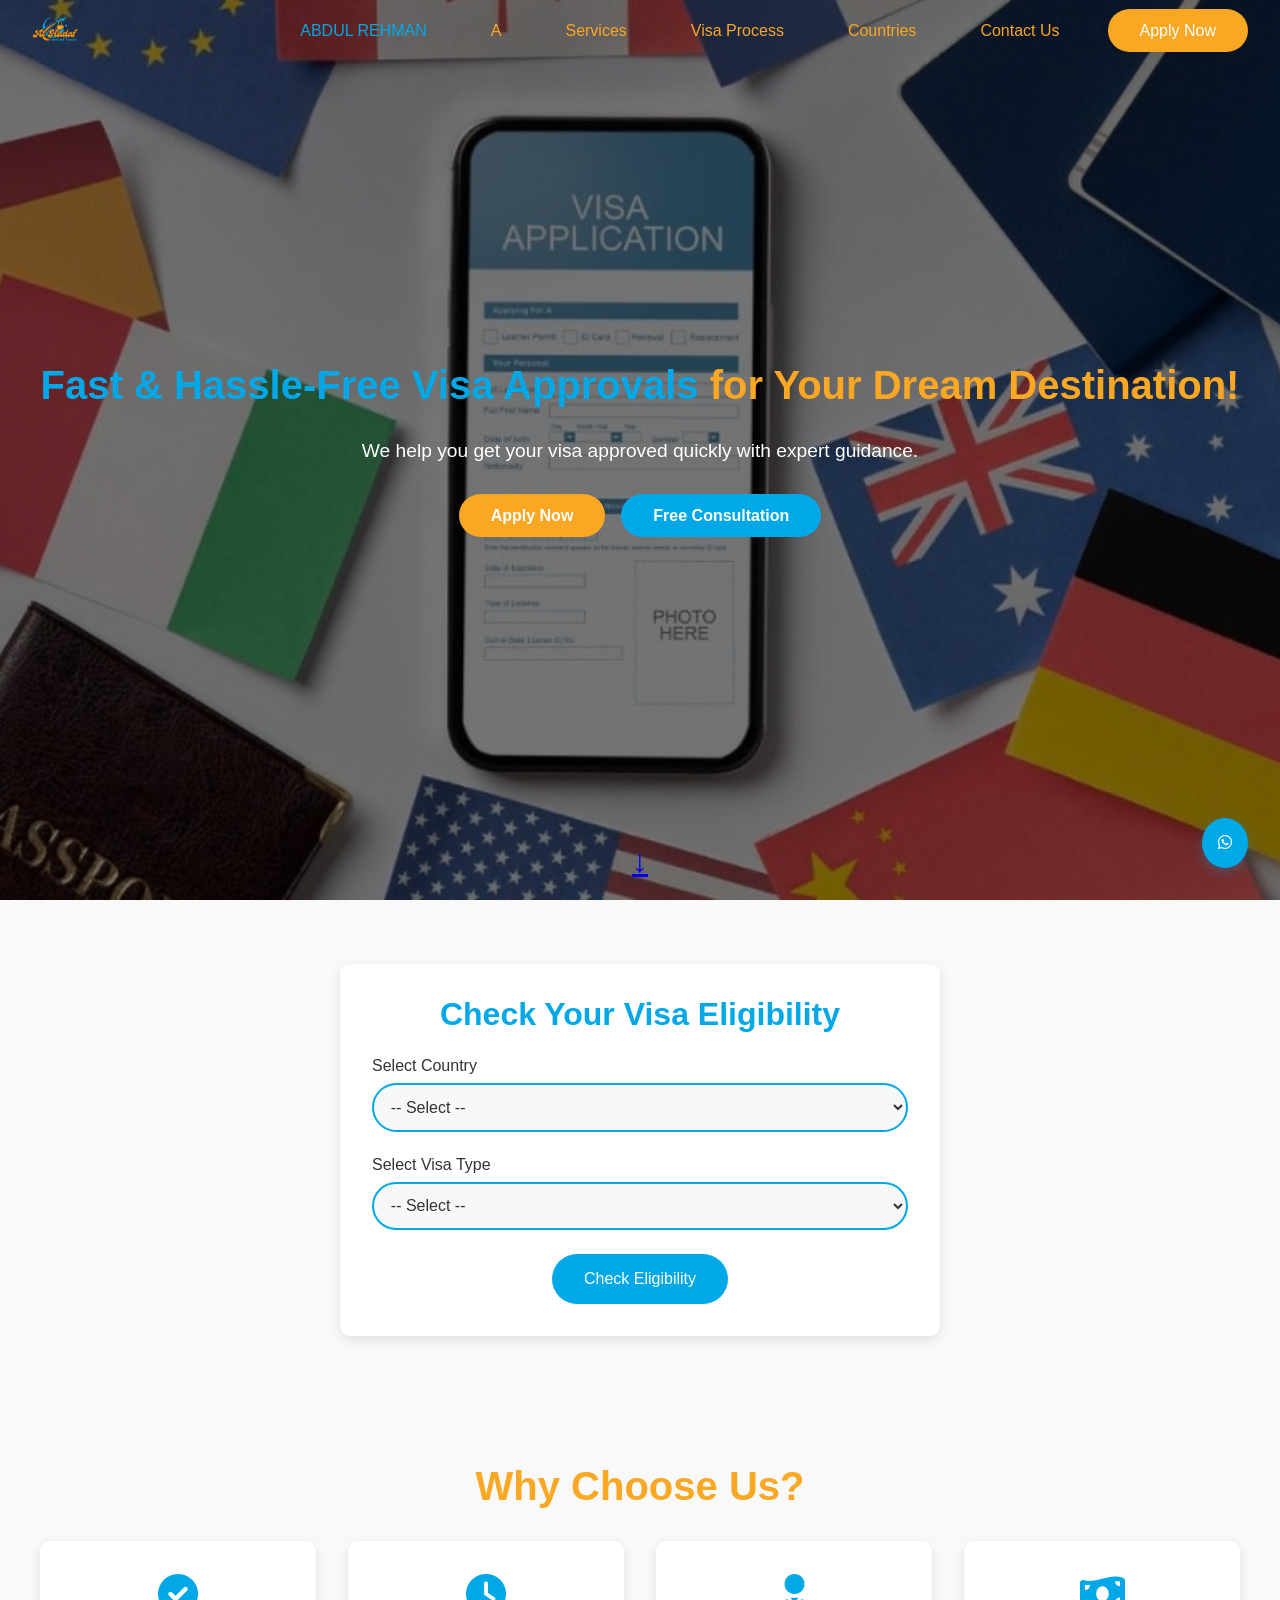
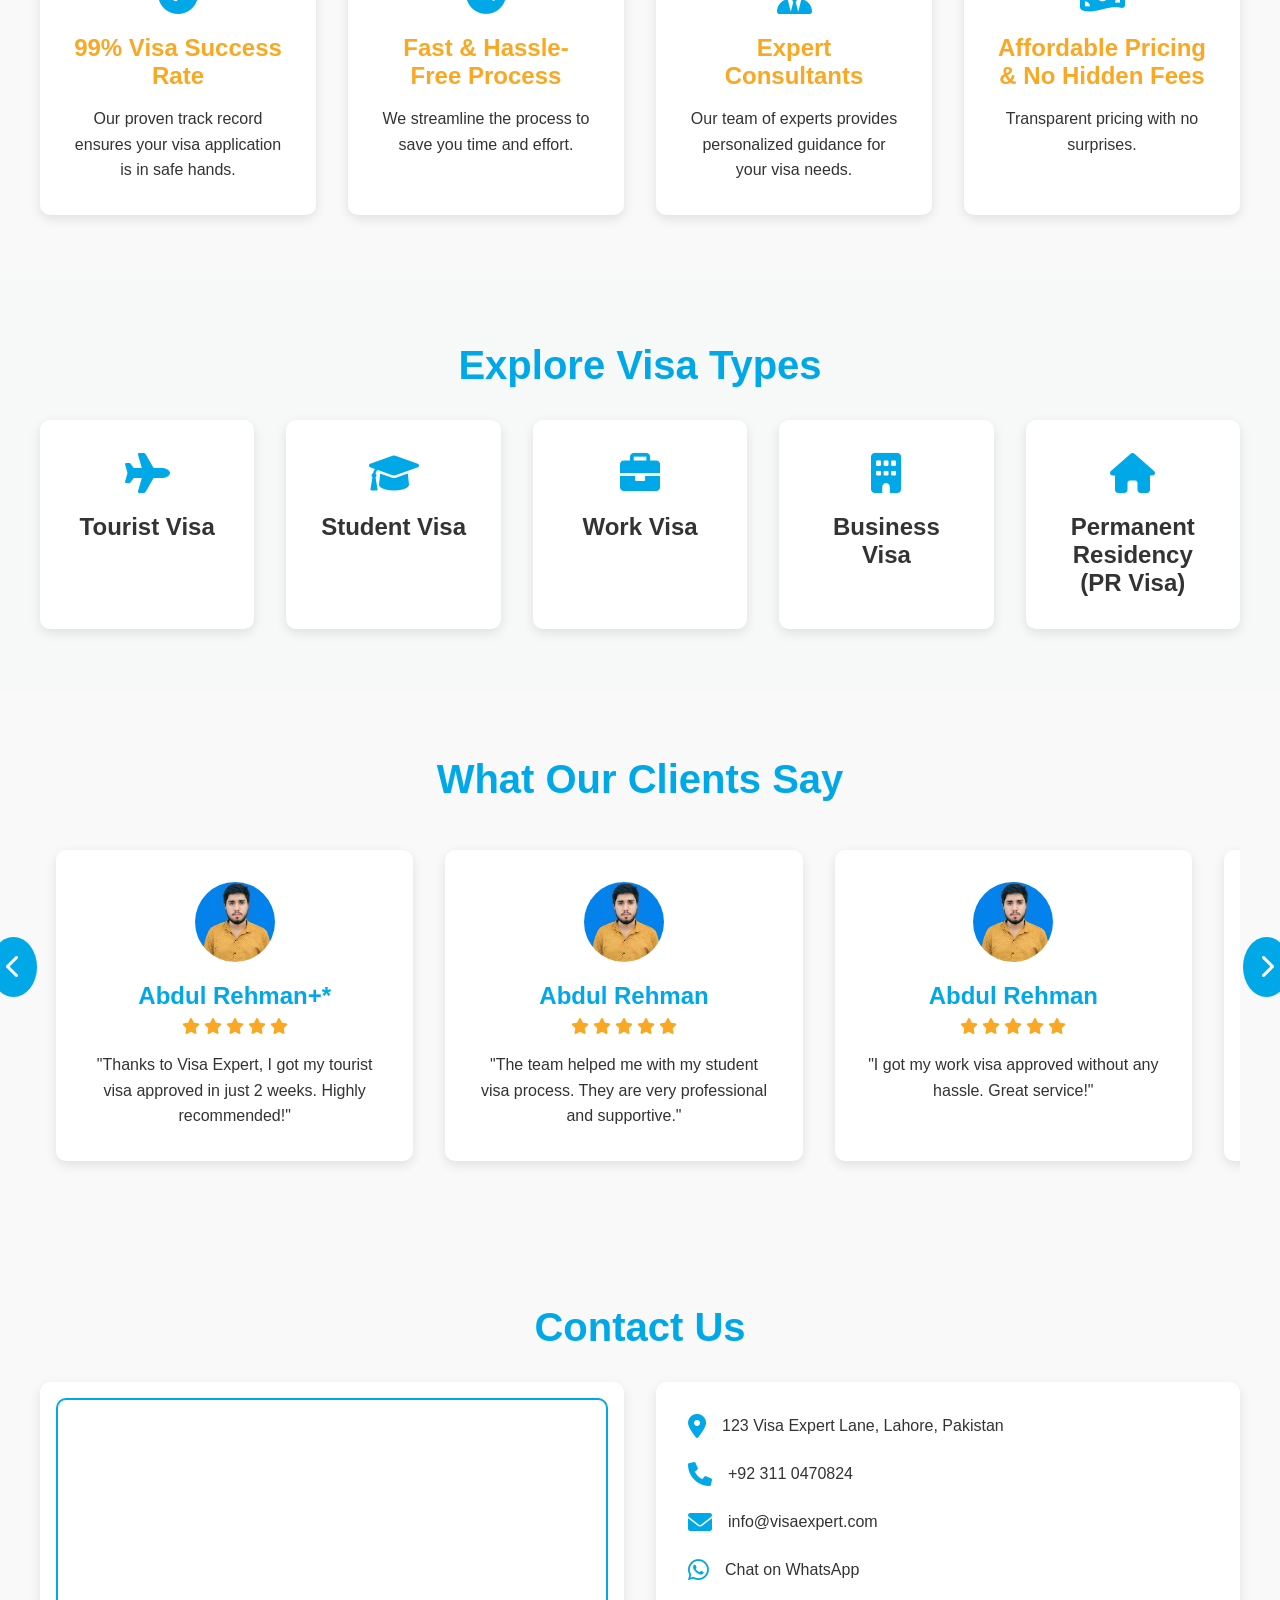
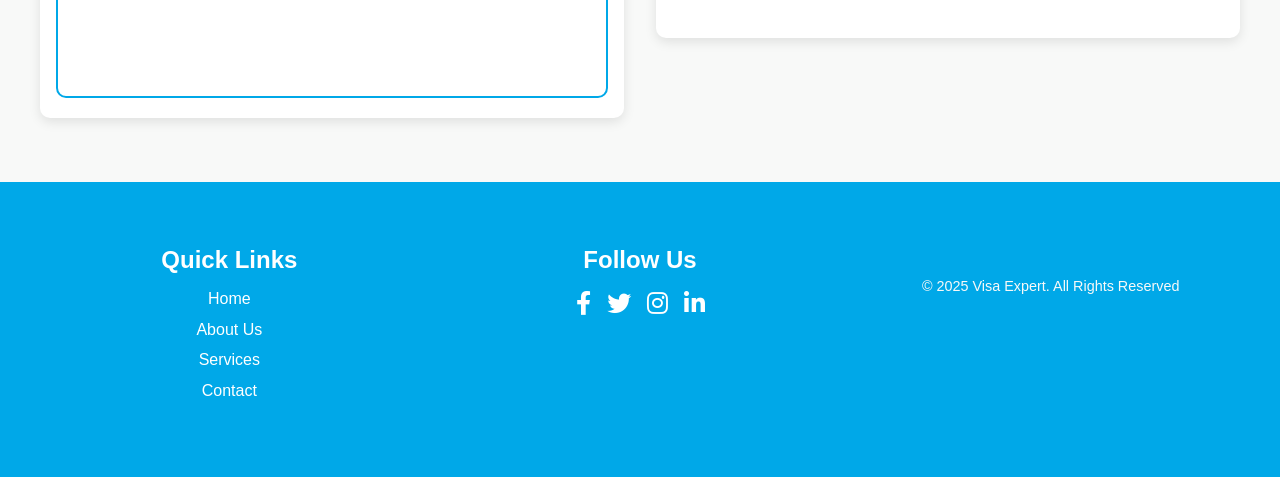
<file: index.html>
<!DOCTYPE html>
<html lang="en">
<head>
    <meta charset="UTF-8">
    <meta name="viewport" content="width=device-width, initial-scale=1.0">
    <title>Visa Consultancy Header</title>
    <link rel="stylesheet" href="styles.css">
    <link rel="stylesheet" href="https://cdnjs.cloudflare.com/ajax/libs/font-awesome/6.0.0/css/all.min.css">
</head>
<body>
    <header class="header">
        <div class="logo">
            <img src="img/lo.png" alt="Rehman Visa Consultancy" />
        </div>
        <nav>
            <ul class="nav-menu">
                <li><a href="#" class="active">ABDUL REHMAN</a></li>
                <li><a href="about.html">A</a></li>
                <li><a href="service.html">Services</a></li>
                <li><a href="#">Visa Process</a></li>
                <li><a href="#" >Countries</a></li>
                <li><a href="about.html">Contact Us</a></li>
                <li><a href="#" class="cta-btn">Apply Now</a></li>
            </ul>
            <div class="hamburger">
                <span></span>
                <span></span>
                <span></span>
            </div>
        </nav>
        <a href="#" class="whatsapp-icon">
            <i class="fab fa-whatsapp"></i>
        </a>
    </header>
    
    
    <section class="hero-section">
    <!-- Background Video -->

    <!-- Overlay for better text visibility -->
    <div class="hero-overlay"></div>

    <!-- Hero Content -->
    <div class="hero-content">
        <h1>Fast & Hassle-Free Visa Approvals  <Span style="color: #faa723;">for Your Dream Destination!</Span></h1>
        <p>We help you get your visa approved quickly with expert guidance.</p>
        <div class="cta-buttons">
            <a href="#" class="cta-btn apply-now">Apply Now</a>
            <a href="#" class="cta-btn free-consultation">Free Consultation</a>
        </div>
    </div>

    <!-- Smooth Scroll Arrow -->
    <div class="scroll-down-arrow">
        <a href="#next-section">&#8595;</a>
    </div>
</section>
    
    
    <section class="visa-checker">
    <div class="checker-container">
        <h2>Check Your Visa Eligibility</h2>
        <form id="visaForm">
            <div class="dropdown-field">
                <label for="country">Select Country</label>
                <select id="country" name="country" required>
                    <option value="">-- Select --</option>
                    <option value="usa">USA</option>
                    <option value="canada">Canada</option>
                    <option value="uk">UK</option>
                    <option value="australia">Australia</option>
                </select>
            </div>
            <div class="dropdown-field">
                <label for="visaType">Select Visa Type</label>
                <select id="visaType" name="visaType" required>
                    <option value="">-- Select --</option>
                    <option value="tourist">Tourist Visa</option>
                    <option value="student">Student Visa</option>
                    <option value="work">Work Visa</option>
                </select>
            </div>
            <button type="submit" class="submit-btn">Check Eligibility</button>
        </form>
    </div>

    <!-- Popup for Results -->
    <div class="popup-overlay" id="popupOverlay">
        <div class="popup-box">
            <h3>Visa Eligibility Results</h3>
            <p id="resultText"></p>
            <button class="close-btn">Close</button>
        </div>
    </div>
</section>
    
  
  <section class="trust-section">
    <div class="trust-container">
        <h2>Why Choose Us?</h2>
        <div class="trust-grid">
            <!-- Card 1 -->
            <div class="trust-card">
                <div class="icon"><i class="fas fa-check-circle"></i></div>
                <h3>99% Visa Success Rate</h3>
                <p>Our proven track record ensures your visa application is in safe hands.</p>
            </div>

            <!-- Card 2 -->
            <div class="trust-card">
                <div class="icon"><i class="fas fa-clock"></i></div>
                <h3>Fast & Hassle-Free Process</h3>
                <p>We streamline the process to save you time and effort.</p>
            </div>

            <!-- Card 3 -->
            <div class="trust-card">
                <div class="icon"><i class="fas fa-user-tie"></i></div>
                <h3>Expert Consultants</h3>
                <p>Our team of experts provides personalized guidance for your visa needs.</p>
            </div>

            <!-- Card 4 -->
            <div class="trust-card">
                <div class="icon"><i class="fas fa-money-bill-wave"></i></div>
                <h3>Affordable Pricing & No Hidden Fees</h3>
                <p>Transparent pricing with no surprises.</p>
            </div>
        </div>
    </div>
</section>  

<section class="visa-types-section">
    <div class="visa-container">
        <h2>Explore Visa Types</h2>
        <div class="visa-grid">
            <!-- Tourist Visa Card -->
            <div class="visa-card" data-visa="tourist">
                <div class="icon"><i class="fas fa-plane"></i></div>
                <h3>Tourist Visa</h3>
            </div>

            <!-- Student Visa Card -->
            <div class="visa-card" data-visa="student">
                <div class="icon"><i class="fas fa-graduation-cap"></i></div>
                <h3>Student Visa</h3>
            </div>

            <!-- Work Visa Card -->
            <div class="visa-card" data-visa="work">
                <div class="icon"><i class="fas fa-briefcase"></i></div>
                <h3>Work Visa</h3>
            </div>

            <!-- Business Visa Card -->
            <div class="visa-card" data-visa="business">
                <div class="icon"><i class="fas fa-building"></i></div>
                <h3>Business Visa</h3>
            </div>

            <!-- PR Visa Card -->
            <div class="visa-card" data-visa="pr">
                <div class="icon"><i class="fas fa-home"></i></div>
                <h3>Permanent Residency (PR Visa)</h3>
            </div>
        </div>
    </div>

    <!-- Modal for Visa Details -->
    <div class="modal-overlay" id="modalOverlay">
        <div class="modal">
            <h3 id="modalTitle"></h3>
            <p id="modalDescription"></p>
            <button class="close-modal">Close</button>
        </div>
    </div>
</section>
    
    <section class="testimonials-section">
    <div class="testimonials-container">
        <h2>What Our Clients Say</h2>
        <div class="carousel">
            <!-- Testimonial 1 -->
            <div class="testimonial">
                <img src="img/1.jpg" alt="Client 1" class="client-photo">
                <h3 class="client-name">Abdul Rehman+*</h3>
                <div class="star-rating">
                    <i class="fas fa-star"></i><i class="fas fa-star"></i><i class="fas fa-star"></i><i class="fas fa-star"></i><i class="fas fa-star"></i>
                </div>
                <p class="client-story">"Thanks to Visa Expert, I got my tourist visa approved in just 2 weeks. Highly recommended!"</p>
            </div>

            <!-- Testimonial 2 -->
            <div class="testimonial">
                <img src="img/1.jpg" alt="Client 2" class="client-photo">
                <h3 class="client-name">Abdul Rehman</h3>
                <div class="star-rating">
                    <i class="fas fa-star"></i><i class="fas fa-star"></i><i class="fas fa-star"></i><i class="fas fa-star"></i><i class="fas fa-star"></i>
                </div>
                <p class="client-story">"The team helped me with my student visa process. They are very professional and supportive."</p>
            </div>

            <!-- Testimonial 3 -->
            <div class="testimonial">
                <img src="img/1.jpg" alt="Client 3" class="client-photo">
                <h3 class="client-name">Abdul Rehman</h3>
                <div class="star-rating">
                    <i class="fas fa-star"></i><i class="fas fa-star"></i><i class="fas fa-star"></i><i class="fas fa-star"></i><i class="fas fa-star"></i>
                </div>
                <p class="client-story">"I got my work visa approved without any hassle. Great service!"</p>
            </div>
            
                        <!-- Testimonial 4 -->
            <div class="testimonial">
                <img src="img/1.jpg" alt="Client 3" class="client-photo">
                <h3 class="client-name">Abdul Rehman</h3>
                <div class="star-rating">
                    <i class="fas fa-star"></i><i class="fas fa-star"></i><i class="fas fa-star"></i><i class="fas fa-star"></i><i class="fas fa-star"></i>
                </div>
                <p class="client-story">"I got my work visa approved without any hassle. Great service!"</p>
            </div>
            
                        <!-- Testimonial 5 -->
            <div class="testimonial">
                <img src="img/1.jpg"alt="Client 3" class="client-photo">
                <h3 class="client-name">Abdul Rehman</h3>
                <div class="star-rating">
                    <i class="fas fa-star"></i><i class="fas fa-star"></i><i class="fas fa-star"></i><i class="fas fa-star"></i><i class="fas fa-star"></i>
                </div>
                <p class="client-story">"I got my work visa approved without any hassle. Great service!"</p>
            </div>

            <!-- Add more testimonials as needed -->
        </div>

        <!-- Carousel Navigation Arrows -->
        <button class="carousel-arrow left-arrow"><i class="fas fa-chevron-left"></i></button>
        <button class="carousel-arrow right-arrow"><i class="fas fa-chevron-right"></i></button>
    </div>
</section>




<section class="contact-section">
    <div class="contact-container">
        <h2>Contact Us</h2>
        <div class="contact-content">
            
            <!-- Google Map Embed -->
            <div class="map-container">
                <iframe src="https://www.google.com/maps/embed?pb=!1m18!1m12!1m3!1d300.2844358271773!2d74.2883613396861!3d31.624798117609288!2m3!1f0!2f0!3f0!3m2!1i1024!2i768!4f13.1!3m3!1m2!1s0x39191c1562c53643%3A0x1adf7be1a33c1343!2sJ7FQ%2BXC3%2C%20Jeti%20Rd%2C%20Shahdara%20Town%2C%20Lahore%2C%20Pakistan!5e0!3m2!1sen!2s!4v1741854915684!5m2!1sen!2s" 
                        width="100%" 
                        height="300" 
                        style="border: 2px solid #00a8e8; border-radius: 10px;" 
                        allowfullscreen="" 
                        loading="lazy">
                </iframe>
            </div>

            <!-- Contact Info -->
            <div class="contact-info">
                <div class="info-item">
                    <i class="fas fa-map-marker-alt"></i>
                    <p>123 Visa Expert Lane, Lahore, Pakistan</p>
                </div>
                <div class="info-item">
                    <i class="fas fa-phone"></i>
                    <p><a href="tel:+923110470824">+92 311 0470824</a></p>
                </div>
                <div class="info-item">
                    <i class="fas fa-envelope"></i>
                    <p><a href="mailto:rehman413432@gmail.com">info@visaexpert.com</a></p>
                </div>
                <div class="info-item">
                    <i class="fab fa-whatsapp"></i>
                    <p><a href="https://wa.me/923110470824" target="_blank">Chat on WhatsApp</a></p>
                </div>
            </div>
        </div>
    </div>
</section>

<footer class="footer">
    <div class="footer-container">
        <!-- Quick Links -->
        <div class="footer-section">
            <h3>Quick Links</h3>
            <ul class="quick-links">
                <li><a href="#">Home</a></li>
                <li><a href="#">About Us</a></li>
                <li><a href="#">Services</a></li>
                <li><a href="#">Contact</a></li>
            </ul>
        </div>

        <!-- Social Media Icons -->
        <div class="footer-section">
            <h3>Follow Us</h3>
            <ul class="social-icons">
                <li><a href="#"><i class="fab fa-facebook-f"></i></a></li>
                <li><a href="#"><i class="fab fa-twitter"></i></a></li>
                <li><a href="#"><i class="fab fa-instagram"></i></a></li>
                <li><a href="#"><i class="fab fa-linkedin-in"></i></a></li>
            </ul>
        </div>

        <!-- Copyright Notice -->
        <div class="footer-section">
            <p class="copyright">© 2025 Visa Expert. All Rights Reserved</p>
        </div>
    </div>
</footer>
    

    <script src="script.js"></script>
</body>
</html>
</file>
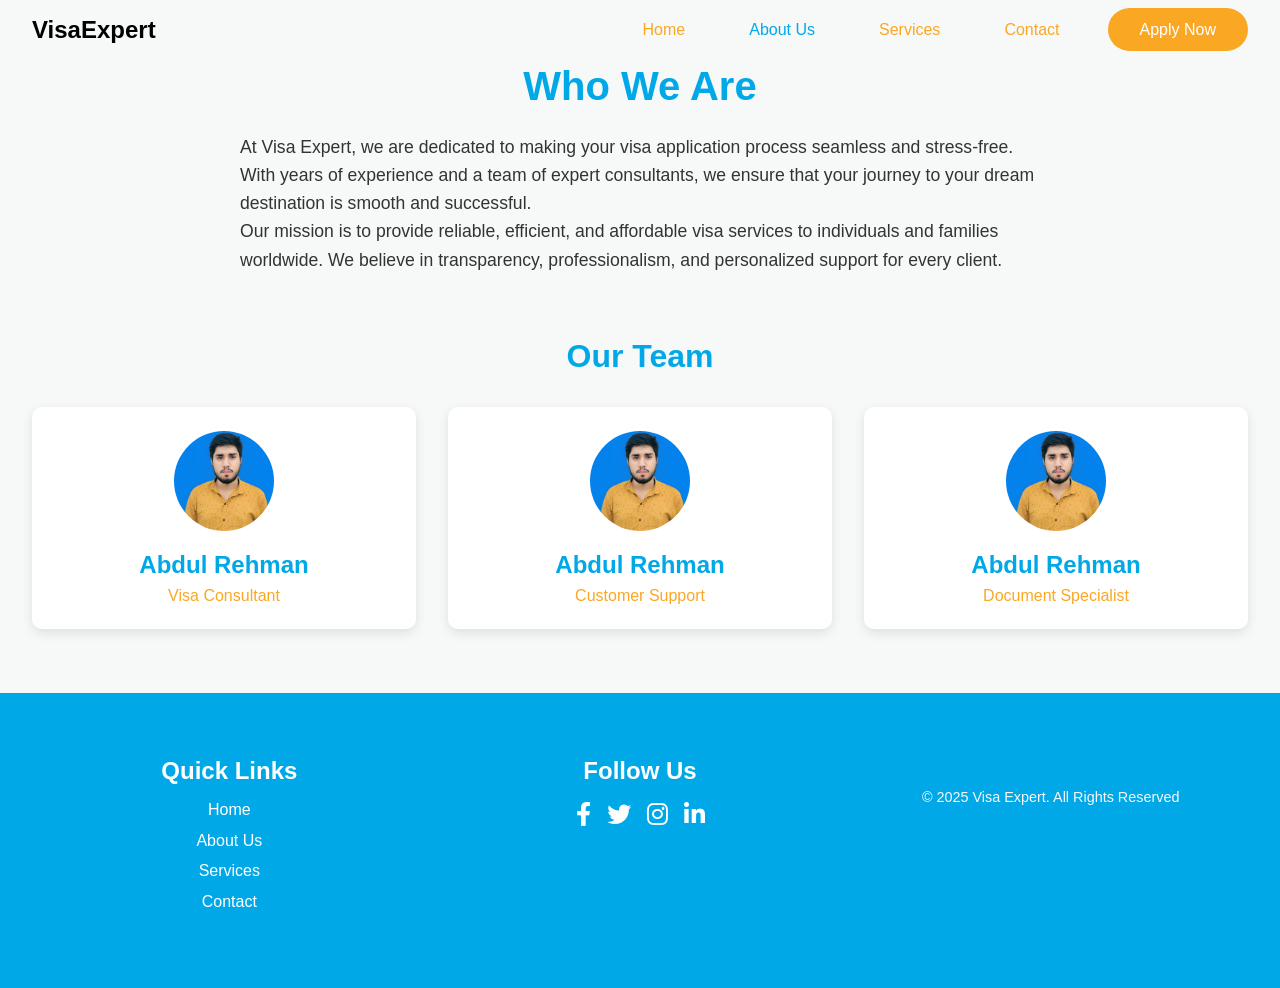
<file: about.html>
<!DOCTYPE html>
<html lang="en">
<head>
    <meta charset="UTF-8">
    <meta name="viewport" content="width=device-width, initial-scale=1.0">
    <title>About Us - Visa Expert</title>
    <link rel="stylesheet" href="styles.css">
    <link rel="stylesheet" href="https://cdnjs.cloudflare.com/ajax/libs/font-awesome/6.0.0/css/all.min.css">
</head>
<body>
    <!-- Same Header as index.html -->
    <header class="header">
        <div class="logo">
            <span>Visa</span>
            <span>Expert</span>
        </div>
        <nav>
            <ul class="nav-menu">
                <li><a href="index.html">Home</a></li>
                <li><a href="about.html" class="active">About Us</a></li>
                <li><a href="service.html">Services</a></li>
                <li><a href="about.html">Contact</a></li>
                <li><a href="#" class="cta-btn">Apply Now</a></li>
            </ul>
            <div class="hamburger">
                <span></span>
                <span></span>
                <span></span>
            </div>
        </nav>
    </header>

    <!-- Main Content -->
    <main class="about-main">
        <!-- Who We Are Section -->
        <section class="who-we-are">
            <h1>Who We Are</h1>
            <div class="about-content">
                <p>At Visa Expert, we are dedicated to making your visa application process seamless and stress-free. With years of experience and a team of expert consultants, we ensure that your journey to your dream destination is smooth and successful.</p>
                <p>Our mission is to provide reliable, efficient, and affordable visa services to individuals and families worldwide. We believe in transparency, professionalism, and personalized support for every client.</p>
            </div>
        </section>

        <!-- Team Showcase Section -->
        <section class="team-showcase">
            <h2>Our Team</h2>
            <div class="team-grid">
                <!-- Team Member 1 -->
                <div class="team-member">
                    <img src="img/1.jpg" alt="Team Member 1">
                    <h3>Abdul Rehman</h3>
                    <p>Visa Consultant</p>
                </div>

                <!-- Team Member 2 -->
                <div class="team-member">
                    <img src="img/1.jpg" alt="Team Member 2">
                    <h3>Abdul Rehman</h3>
                    <p>Customer Support</p>
                </div>

                <!-- Team Member 3 -->
                <div class="team-member">
                    <img src="img/1.jpg" alt="Team Member 3">
                   <h3>Abdul Rehman</h3>
                    <p>Document Specialist</p>
                </div>
             
                <!-- Add more team members as needed -->
            </div>
        </section>
    </main>

    <!-- Same Footer as index.html -->
    <footer class="footer">
        <div class="footer-container">
            <!-- Quick Links -->
            <div class="footer-section">
                <h3>Quick Links</h3>
                <ul class="quick-links">
                    <li><a href="index.html">Home</a></li>
                    <li><a href="about.html">About Us</a></li>
                    <li><a href="service.html">Services</a></li>
                    <li><a href="about.html">Contact</a></li>
                </ul>
            </div>

            <!-- Social Media Icons -->
            <div class="footer-section">
                <h3>Follow Us</h3>
                <ul class="social-icons">
                    <li><a href="#"><i class="fab fa-facebook-f"></i></a></li>
                    <li><a href="#"><i class="fab fa-twitter"></i></a></li>
                    <li><a href="#"><i class="fab fa-instagram"></i></a></li>
                    <li><a href="#"><i class="fab fa-linkedin-in"></i></a></li>
                </ul>
            </div>

            <!-- Copyright Notice -->
            <div class="footer-section">
                <p class="copyright">© 2025 Visa Expert. All Rights Reserved</p>
            </div>
        </div>
    </footer>

    <script src="script.js"></script>
</body>
</html>
</file>
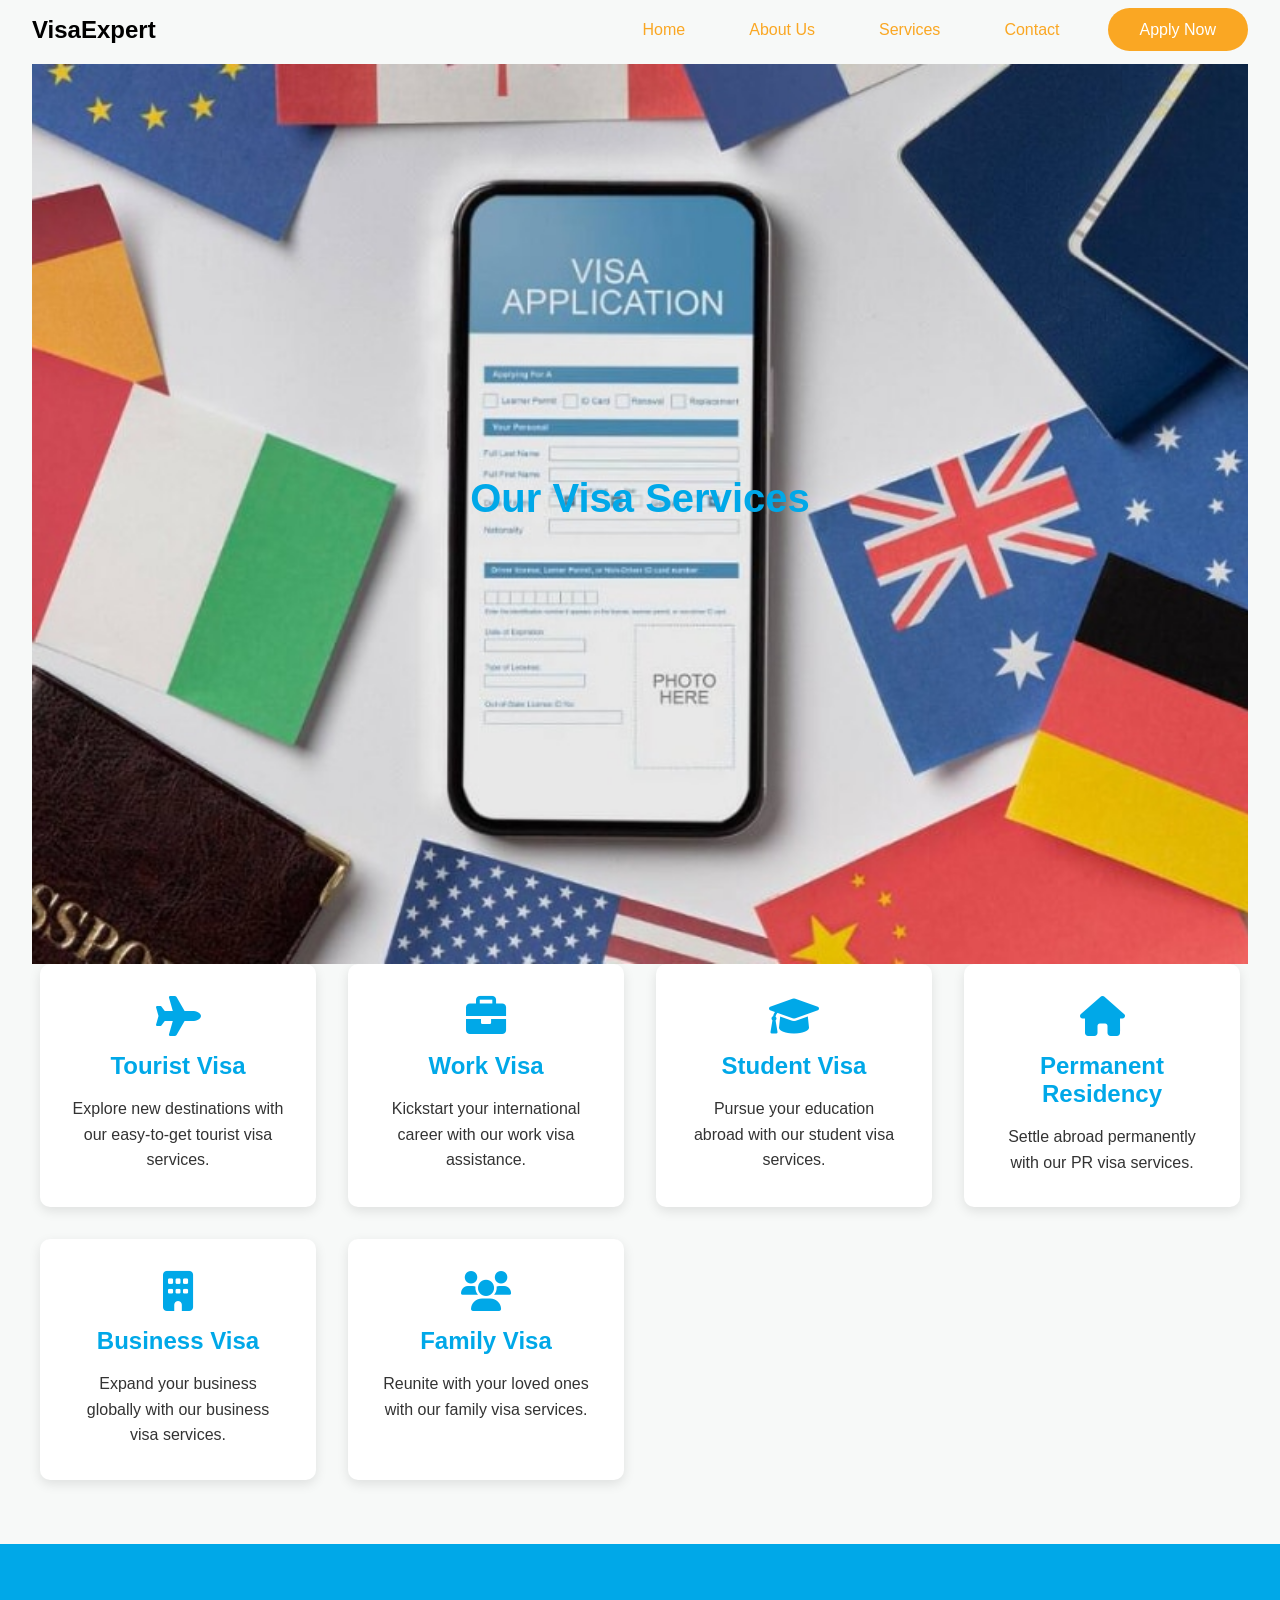
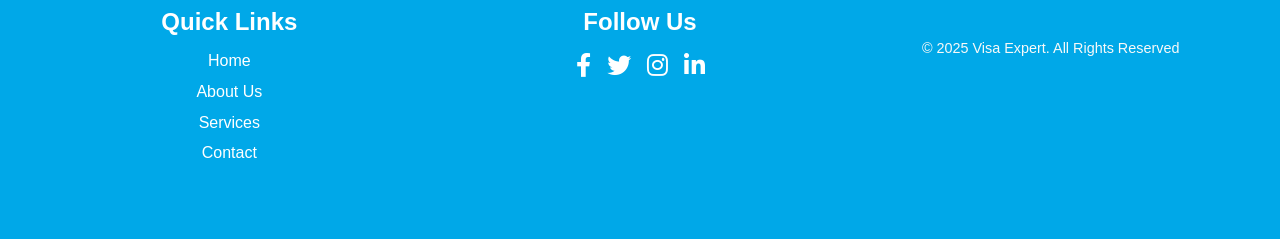
<file: service.html>
<!DOCTYPE html>
<html lang="en">
<head>
    <meta charset="UTF-8">
    <meta name="viewport" content="width=device-width, initial-scale=1.0">
    <title>Our Services - Visa Expert</title>
    <link rel="stylesheet" href="styles.css">
    <link rel="stylesheet" href="https://cdnjs.cloudflare.com/ajax/libs/font-awesome/6.0.0/css/all.min.css">
</head>
<body>
    <!-- Same Header as index.html -->
    <header class="header">
        <div class="logo">
            <span>Visa</span>
            <span>Expert</span>
        </div>
        <nav>
            <ul class="nav-menu">
                <li><a href="index.html">Home</a></li>
                <li><a href="about.html">About Us</a></li>
              <li><a href="service.html">Services</a></li>
                <li><a href="about.html">Contact</a></li>
                <li><a href="#" class="cta-btn">Apply Now</a></li>
            </ul>
            <div class="hamburger">
                <span></span>
                <span></span>
                <span></span>
            </div>
        </nav>
    </header>

    <!-- Main Content -->
    <main class="services-main">
        <!-- Hero Section -->
        <section class="hero-section">
            <h1>Our Visa Services</h1>
        </section>

        <!-- Visa Services Grid -->
        <section class="services-grid">
            <!-- Tourist Visa -->
            <div class="service-card">
                <i class="fas fa-plane"></i>
                <h3>Tourist Visa</h3>
                <p>Explore new destinations with our easy-to-get tourist visa services.</p>
            </div>

            <!-- Work Visa -->
            <div class="service-card">
                <i class="fas fa-briefcase"></i>
                <h3>Work Visa</h3>
                <p>Kickstart your international career with our work visa assistance.</p>
            </div>

            <!-- Student Visa -->
            <div class="service-card">
                <i class="fas fa-graduation-cap"></i>
                <h3>Student Visa</h3>
                <p>Pursue your education abroad with our student visa services.</p>
            </div>

            <!-- PR Visa -->
            <div class="service-card">
                <i class="fas fa-home"></i>
                <h3>Permanent Residency</h3>
                <p>Settle abroad permanently with our PR visa services.</p>
            </div>

            <!-- Business Visa -->
            <div class="service-card">
                <i class="fas fa-building"></i>
                <h3>Business Visa</h3>
                <p>Expand your business globally with our business visa services.</p>
            </div>

            <!-- Family Visa -->
            <div class="service-card">
                <i class="fas fa-users"></i>
                <h3>Family Visa</h3>
                <p>Reunite with your loved ones with our family visa services.</p>
            </div>
        </section>
    </main>

    <!-- Same Footer as index.html -->
    <footer class="footer">
        <div class="footer-container">
            <!-- Quick Links -->
            <div class="footer-section">
                <h3>Quick Links</h3>
                <ul class="quick-links">
                    <li><a href="index.html">Home</a></li>
                    <li><a href="about.html">About Us</a></li>
                    <li><a href="services.html">Services</a></li>
                    <li><a href="contact.html">Contact</a></li>
                </ul>
            </div>

            <!-- Social Media Icons -->
            <div class="footer-section">
                <h3>Follow Us</h3>
                <ul class="social-icons">
                    <li><a href="#"><i class="fab fa-facebook-f"></i></a></li>
                    <li><a href="#"><i class="fab fa-twitter"></i></a></li>
                    <li><a href="#"><i class="fab fa-instagram"></i></a></li>
                    <li><a href="#"><i class="fab fa-linkedin-in"></i></a></li>
                </ul>
            </div>

            <!-- Copyright Notice -->
            <div class="footer-section">
                <p class="copyright">© 2025 Visa Expert. All Rights Reserved</p>
            </div>
        </div>
    </footer>

    <script src="script.js"></script>
</body>
</html>
</file>
<file: styles.css>
* {
    margin: 0;
    padding: 0;
    box-sizing: border-box;
}

body {
    font-family: 'Arial', sans-serif;

}

.header {
    position: fixed;
    top: 0;
    width: 100%;
    background: transparent; /* Default transparent */
    padding: 1rem 2rem;
    box-shadow: none;
    z-index: 1000;
    display: flex;
    justify-content: space-between;
    align-items: center;
    transition: all 0.3s ease;
    border-bottom: none; /* Pehle koi border nahi hoga */
}

.header.scrolled {
    background: #f7f9f8; /* Scroll hone ke baad background */
    box-shadow: 0 2px 10px rgba(0, 0, 0, 0.1);
    border-bottom: 2px solid #00a8e8; /* Border after scroll */
}

.logo {
    display: flex;
    align-items: center;
    font-size: 1.5rem;
    font-weight: bold;
}

.logo img{
    height: 30px;
    width: auto;
}
.nav-menu {
    display: flex;
    align-items: center;
    gap: 2rem;
    list-style: none;
}

.nav-menu a {
    text-decoration: none;
    color: #faa723;
    font-weight: 500;
    padding: 0.5rem 1rem;
    transition: all 0.3s ease;
    position: relative;
}

.nav-menu a.active {
    color: #00a8e8;
}

.nav-menu a:hover:not(.cta-btn) {
    color: #00a8e8;
}

.nav-menu a:hover:not(.cta-btn)::after {
    content: '';
    position: absolute;
    bottom: 0;
    left: 0;
    width: 100%;
    height: 2px;
    background: #00a8e8;
}

.cta-btn {
    background: #faa723;
    color: white !important;
    border-radius: 25px;
    padding: 0.8rem 2rem !important;
    transition: all 0.3s ease;
}

.cta-btn:hover {
    background: #00a8e8;
    transform: translateY(-2px);
}

.whatsapp-icon {
    position: fixed;
    bottom: 2rem;
    right: 2rem;
    background: #00a8e8;
    color: white;
    padding: 1rem;
    border-radius: 50%;
    cursor: pointer;
    transition: all 0.3s ease;
    box-shadow: 0 4px 12px rgba(0, 168, 232, 0.3);
}

.whatsapp-icon:hover {
    box-shadow: 0 6px 16px rgba(0, 168, 232, 0.5);
    transform: translateY(-2px);
}

.hamburger {
    display: none;
    cursor: pointer;
}

@media (max-width: 768px) {
    .hamburger {
        display: block;
    }

    .nav-menu {
        position: fixed;
        top: 70px;
        right: -100%;
        flex-direction: column;
        background: #f7f9f8;
        width: 100%;
        text-align: center;
        transition: 0.3s;
        padding: 2rem 0;
        box-shadow: 0 10px 27px rgba(0, 0, 0, 0.05);
    }

    .nav-menu.active {
        right: 0;
    }

    .hamburger span {
        display: block;
        width: 25px;
        height: 3px;
        margin: 5px;
        background: #faa723;
        transition: all 0.3s ease;
    }

    .hamburger.active span:nth-child(1) {
        transform: rotate(45deg) translate(5px, 5px);
    }

    .hamburger.active span:nth-child(2) {
        opacity: 0;
    }

    .hamburger.active span:nth-child(3) {
        transform: rotate(-45deg) translate(7px, -6px);
    }
}

/* Hero Section Styles */
.hero-section {
    position: relative;
    height: 100vh;
    display: flex;
    align-items: center;
    justify-content: center;
    background: url('img/visa.jpg') no-repeat center center/cover; /* Background Image */
    overflow: hidden;
}

.hero-overlay {
    position: absolute;
    top: 0;
    left: 0;
    width: 100%;
    height: 100%;
    background: rgba(0, 0, 0, 0.5);
    z-index: 0;
}

.hero-content {
    text-align: center;
    z-index: 1;
    color: white;
}

.hero-content h1 {
    font-family: 'Arial', sans-serif;
    font-size: 3.5rem;
    color: #00a8e8;
    margin-bottom: 1rem;
}

.hero-content p {
    font-size: 1.2rem;
    color: white;
    margin-bottom: 2rem;
}

.cta-buttons {
    display: flex;
    gap: 1rem;
    justify-content: center;
}

.cta-btn {
    padding: 1rem 2rem;
    border-radius: 25px;
    font-size: 1rem;
    font-weight: bold;
    text-decoration: none;
    transition: all 0.3s ease;
}

.apply-now {
    background: #faa723;
    color: white;
}

.free-consultation {
    background: #00a8e8;
    color: white;
}

.apply-now:hover {
    background: #00a8e8;
}

.free-consultation:hover {
    background: #faa723;
}

.scroll-down-arrow {
    position: absolute;
    bottom: 20px;
    left: 50%;
    transform: translateX(-50%);
    font-size: 2rem;
    color: white;
    animation: bounce 2s infinite;
}

@keyframes bounce {
    0%, 20%, 50%, 80%, 100% {
        transform: translateY(0);
    }
    40% {
        transform: translateY(-20px);
    }
    60% {
        transform: translateY(-10px);
    }
}

/* Visa Checker Section Styles */
.visa-checker {
    background: #f8f9f8;
    padding: 4rem 2rem;
    text-align: center;
}

.checker-container {
    max-width: 600px;
    margin: 0 auto;
    background: white;
    padding: 2rem;
    border-radius: 10px;
    box-shadow: 0 4px 12px rgba(0, 0, 0, 0.1);
}

.checker-container h2 {
    font-family: 'Arial', sans-serif;
    font-size: 2rem;
    color: #00a8e8;
    margin-bottom: 1.5rem;
}

.dropdown-field {
    margin-bottom: 1.5rem;
    text-align: left;
}

.dropdown-field label {
    display: block;
    font-size: 1rem;
    color: #333;
    margin-bottom: 0.5rem;
}

.dropdown-field select {
    width: 100%;
    padding: 0.8rem;
    border: 2px solid #00a8e8;
    border-radius: 25px;
    font-size: 1rem;
    background: #f7f9f8;
    color: #333;
    cursor: pointer;
}

.submit-btn {
    background: #faa723;
    color: white;
    border: none;
    padding: 1rem 2rem;
    font-size: 1rem;
    border-radius: 25px;
    cursor: pointer;
    transition: all 0.3s ease;
}

.submit-btn:hover {
    background: #00a8e8;
}

/* Popup Styles */
.popup-overlay {
    display: none;
    position: fixed;
    top: 0;
    left: 0;
    width: 100%;
    height: 100%;
    background: rgba(0, 0, 0, 0.5);
    justify-content: center;
    align-items: center;
    z-index: 1000;
}

.popup-box {
    background: white;
    padding: 2rem;
    border-radius: 10px;
    text-align: center;
    max-width: 400px;
    box-shadow: 0 4px 12px rgba(0, 0, 0, 0.2);
}

.popup-box h3 {
    font-size: 1.5rem;
    color: #00a8e8;
    margin-bottom: 1rem;
}

.popup-box p {
    font-size: 1rem;
    color: #333;
    margin-bottom: 1.5rem;
}

.close-btn {
    background: #faa723;
    color: white;
    border: none;
    padding: 0.8rem 1.5rem;
    font-size: 1rem;
    border-radius: 25px;
    cursor: pointer;
    transition: all 0.3s ease;
}

.close-btn:hover {
    background: #00a8e8;
}

/* Trust Section Styles */
.trust-section {
    background: #f8f9f8;
    padding: 4rem 2rem;
    text-align: center;
}

.trust-container {
    max-width: 1200px;
    margin: 0 auto;
}

.trust-container h2 {
    font-family: 'Arial', sans-serif;
    font-size: 2.5rem;
    color: #faa723;
    margin-bottom: 2rem;
}

.trust-grid {
    display: grid;
    grid-template-columns: repeat(auto-fit, minmax(250px, 1fr));
    gap: 2rem;
}

.trust-card {
    background: white;
    padding: 2rem;
    border-radius: 10px;
    box-shadow: 0 4px 12px rgba(0, 0, 0, 0.1);
    transition: all 0.3s ease;
    position: relative;
    overflow: hidden;
}

.trust-card:hover {
    transform: translateY(-10px);
    box-shadow: 0 8px 20px rgba(0, 0, 0, 0.2);
}

.trust-card .icon {
    font-size: 2.5rem;
    color: #00a8e8;
    margin-bottom: 1rem;
    display: inline-block;
    transition: all 0.3s ease;
}

/* Icon Animation */
.trust-card:hover .icon {
    animation: bounce 0.5s ease;
}

@keyframes bounce {
    0%, 100% {
        transform: translateY(0);
    }
    50% {
        transform: translateY(-10px);
    }
}

.trust-card h3 {
    font-size: 1.5rem;
    color: #faa723;
    margin-bottom: 1rem;
}

.trust-card p {
    font-size: 1rem;
    color: #333;
    line-height: 1.6;
}

/* Hover Animation Effect */
.trust-card::after {
    content: '';
    position: absolute;
    top: 0;
    left: -100%;
    width: 100%;
    height: 100%;
    background: linear-gradient(90deg, transparent, rgba(0, 168, 232, 0.1), transparent);
    transition: all 0.5s ease;
}

.trust-card:hover::after {
    left: 100%;
}
/* Visa Types Section Styles */
.visa-types-section {
    background: #f7f9f8;
    padding: 4rem 2rem;
    text-align: center;
}

.visa-container {
    max-width: 1200px;
    margin: 0 auto;
}

.visa-container h2 {
    font-family: 'Arial', sans-serif;
    font-size: 2.5rem;
    color: #00a8e8;
    margin-bottom: 2rem;
}

.visa-grid {
    display: grid;
    grid-template-columns: repeat(auto-fit, minmax(200px, 1fr));
    gap: 2rem;
}

.visa-card {
    background: white;
    padding: 2rem;
    border-radius: 10px;
    box-shadow: 0 4px 12px rgba(0, 0, 0, 0.1);
    transition: all 0.3s ease;
    cursor: pointer;
}

.visa-card:hover {
    border: 2px solid #faa723;
    color: #00a8e8;
}

.visa-card .icon {
    font-size: 2.5rem;
    color: #00a8e8;
    margin-bottom: 1rem;
    transition: all 0.3s ease;
}

.visa-card:hover .icon {
    color: #faa723;
}

.visa-card h3 {
    font-size: 1.5rem;
    color: #333;
    transition: all 0.3s ease;
}

.visa-card:hover h3 {
    color: #00a8e8;
}


/* Modal Styles with Longer Animations */
.modal-overlay {
    display: none;
    position: fixed;
    top: 0;
    left: 0;
    width: 100%;
    height: 100%;
    background: rgba(0, 0, 0, 0.5);
    justify-content: center;
    align-items: center;
    z-index: 1000;
    animation: fadeIn 0.6s ease; /* Increased duration */
}

@keyframes fadeIn {
    from { opacity: 0; }
    to { opacity: 1; }
}

.modal {
    background: white;
    padding: 2rem;
    border-radius: 10px;
    text-align: center;
    max-width: 500px;
    box-shadow: 0 4px 12px rgba(0, 0, 0, 0.2);
    animation: slideIn 0.6s ease; /* Increased duration */
}

@keyframes slideIn {
    from { transform: translateY(-20px); opacity: 0; }
    to { transform: translateY(0); opacity: 1; }
}

.modal.closing {
    animation: slideOut 0.6s ease; /* Increased duration */
}

@keyframes slideOut {
    from { transform: translateY(0); opacity: 1; }
    to { transform: translateY(-20px); opacity: 0; }
}

.modal h3 {
    font-size: 1.5rem;
    color: #00a8e8;
    margin-bottom: 1rem;
}

.modal p {
    font-size: 1rem;
    color: #333;
    line-height: 1.6;
    margin-bottom: 1.5rem;
}

.close-modal {
    background: #faa723;
    color: white;
    border: none;
    padding: 0.8rem 1.5rem;
    font-size: 1rem;
    border-radius: 25px;
    cursor: pointer;
    transition: all 0.3s ease;
}

.close-modal:hover {
    background: #00a8e8;
}

/* Testimonials Section Styles */
.testimonials-section {
    background: #f8f9f8;
    padding: 4rem 2rem;
    text-align: center;
}

.testimonials-container {
    max-width: 1200px;
    margin: 0 auto;
    position: relative;
}

.testimonials-container h2 {
    font-family: 'Arial', sans-serif;
    font-size: 2.5rem;
    color: #00a8e8;
    margin-bottom: 2rem;
}

.carousel {
    display: flex;
    overflow: hidden;
    scroll-behavior: smooth;
    gap: 2rem;
    padding: 1rem;
}

.testimonial {
    background: white;
    padding: 2rem;
    border-radius: 10px;
    box-shadow: 0 4px 12px rgba(0, 0, 0, 0.1);
    text-align: center;
    flex: 0 0 calc(33.333% - 2rem);
    transition: all 0.3s ease;
}

.client-photo {
    width: 80px;
    height: 80px;
    border-radius: 50%;
    margin-bottom: 1rem;
}

.client-name {
    font-size: 1.5rem;
    color: #00a8e8;
    margin-bottom: 0.5rem;
}

.star-rating {
    color: #faa723;
    margin-bottom: 1rem;
}

.star-rating i {
    margin: 0 2px;
}

.client-story {
    font-size: 1rem;
    color: #333;
    line-height: 1.6;
}

/* Carousel Navigation Arrows */
.carousel-arrow {
    position: absolute;
    top: 50%;
    transform: translateY(-50%);
    background: #00a8e8;
    color: white;
    border: none;
    padding: 1rem;
    border-radius: 50%;
    cursor: pointer;
    font-size: 1.5rem;
    transition: all 0.3s ease;
}

.carousel-arrow:hover {
    background: #faa723;
}

.left-arrow {
    left: -50px;
}

.right-arrow {
    right: -50px;
}

/* Responsive Design */
@media (max-width: 768px) {
    .testimonial {
        flex: 0 0 calc(50% - 2rem);
    }
}

@media (max-width: 480px) {
    .testimonial {
        flex: 0 0 100%;
    }
}

/* Contact Section Styles */
.contact-section {
    background: #f8f9f8;
    padding: 4rem 2rem;
    text-align: center;
}

.contact-container {
    max-width: 1200px;
    margin: 0 auto;
}

.contact-container h2 {
    font-family: 'Arial', sans-serif;
    font-size: 2.5rem;
    color: #00a8e8;
    margin-bottom: 2rem;
}

.contact-content {
    display: grid;
    grid-template-columns: 1fr 1fr;
    gap: 2rem;
    align-items: start;
}

.contact-form {
    background: white;
    padding: 2rem;
    border-radius: 10px;
    box-shadow: 0 4px 12px rgba(0, 0, 0, 0.1);
}

.form-group {
    margin-bottom: 1.5rem;
}

.form-group input,
.form-group textarea {
    width: 100%;
    padding: 0.8rem;
    border: 1px solid #ddd;
    border-radius: 10px;
    font-size: 1rem;
    background: #f7f9f8;
    transition: all 0.3s ease;
}

.form-group input:focus,
.form-group textarea:focus {
    border-color: #00a8e8;
    outline: none;
}

.submit-btn {
    background: #00a8e8;
    color: white;
    border: none;
    padding: 1rem 2rem;
    font-size: 1rem;
    border-radius: 25px;
    cursor: pointer;
    transition: all 0.3s ease;
}

.submit-btn:hover {
    background: #faa723;
}

.map-container {
    background: white;
    padding: 1rem;
    border-radius: 10px;
    box-shadow: 0 4px 12px rgba(0, 0, 0, 0.1);
}

.contact-info {
    background: white;
    padding: 2rem;
    border-radius: 10px;
    box-shadow: 0 4px 12px rgba(0, 0, 0, 0.1);
    text-align: left;
}

.info-item {
    display: flex;
    align-items: center;
    margin-bottom: 1.5rem;
}

.info-item i {
    font-size: 1.5rem;
    color: #00a8e8;
    margin-right: 1rem;
}

.info-item p {
    font-size: 1rem;
    color: #333;
    margin: 0;
}

.info-item a {
    color: #333;
    text-decoration: none;
    transition: all 0.3s ease;
}

.info-item a:hover {
    color: #00a8e8;
}

/* Responsive Design */
@media (max-width: 768px) {
    .contact-content {
        grid-template-columns: 1fr;
    }
}

/* Footer Styles */
.footer {
    background: #00a8e8;
    color: white;
    padding: 4rem 2rem;
    text-align: center;
}

.footer-container {
    max-width: 1200px;
    margin: 0 auto;
    display: flex;
    justify-content: space-between;
    align-items: flex-start;
    flex-wrap: wrap;
    gap: 2rem;
}

.footer-section {
    flex: 1;
    min-width: 200px;
}

.footer-section h3 {
    font-size: 1.5rem;
    margin-bottom: 1rem;
    color: white;
}

.quick-links {
    list-style: none;
    padding: 0;
}

.quick-links li {
    margin-bottom: 0.8rem;
}

.quick-links a {
    color: white;
    text-decoration: none;
    font-size: 1rem;
    transition: all 0.3s ease;
}

.quick-links a:hover {
    color: #faa723;
}

.social-icons {
    list-style: none;
    padding: 0;
    display: flex;
    gap: 1rem;
    justify-content: center;
}

.social-icons li {
    margin: 0;
}

.social-icons a {
    color: white;
    font-size: 1.5rem;
    transition: all 0.3s ease;
}

.social-icons a:hover {
    color: #faa723;
}

.copyright {
    font-size: 0.9rem;
    color: #f8f9f8;
    margin-top: 2rem;
}

/* Responsive Design */
@media (max-width: 768px) {
    .footer-container {
        flex-direction: column;
        align-items: center;
        text-align: center;
    }

    .footer-section {
        width: 100%;
    }

    .social-icons {
        justify-content: center;
    }
}





/* About Page Styles */
.about-main {
    background: #f7f9f8;
    padding: 4rem 2rem;
    text-align: center;
}

.who-we-are h1 {
    font-size: 2.5rem;
    color: #00a8e8;
    margin-bottom: 1.5rem;
}

.about-content {
    max-width: 800px;
    margin: 0 auto;
    text-align: left;
    font-size: 1.1rem;
    color: #333;
    line-height: 1.6;
}

.team-showcase {
    margin-top: 4rem;
}

.team-showcase h2 {
    font-size: 2rem;
    color: #00a8e8;
    margin-bottom: 2rem;
}

.team-grid {
    display: grid;
    grid-template-columns: repeat(auto-fit, minmax(250px, 1fr));
    gap: 2rem;
}

.team-member {
    background: white;
    padding: 1.5rem;
    border-radius: 10px;
    box-shadow: 0 4px 12px rgba(0, 0, 0, 0.1);
    text-align: center;
}

.team-member img {
    width: 100px;
    height: 100px;
    border-radius: 50%;
    margin-bottom: 1rem;
}

.team-member h3 {
    font-size: 1.5rem;
    color: #00a8e8;
    margin-bottom: 0.5rem;
}

.team-member p {
    font-size: 1rem;
    color: #faa723;
    margin: 0;
}


/* Services Page Styles */
.services-main {
    background: #f7f9f8;
    padding: 4rem 2rem;
    text-align: center;
}

.hero-section h1 {
    font-size: 2.5rem;
    color: #00a8e8;
    margin-bottom: 2rem;
}

.services-grid {
    display: grid;
    grid-template-columns: repeat(auto-fit, minmax(250px, 1fr));
    gap: 2rem;
    max-width: 1200px;
    margin: 0 auto;
}

.service-card {
    background: white;
    padding: 2rem;
    border-radius: 10px;
    box-shadow: 0 4px 12px rgba(0, 0, 0, 0.1);
    text-align: center;
    transition: all 0.3s ease;
}

.service-card:hover {
    border: 2px solid #faa723;
    transform: translateY(-10px);
}

.service-card i {
    font-size: 2.5rem;
    color: #00a8e8;
    margin-bottom: 1rem;
}

.service-card h3 {
    font-size: 1.5rem;
    color: #00a8e8;
    margin-bottom: 1rem;
}

.service-card p {
    font-size: 1rem;
    color: #333;
    line-height: 1.6;
}
</file>
